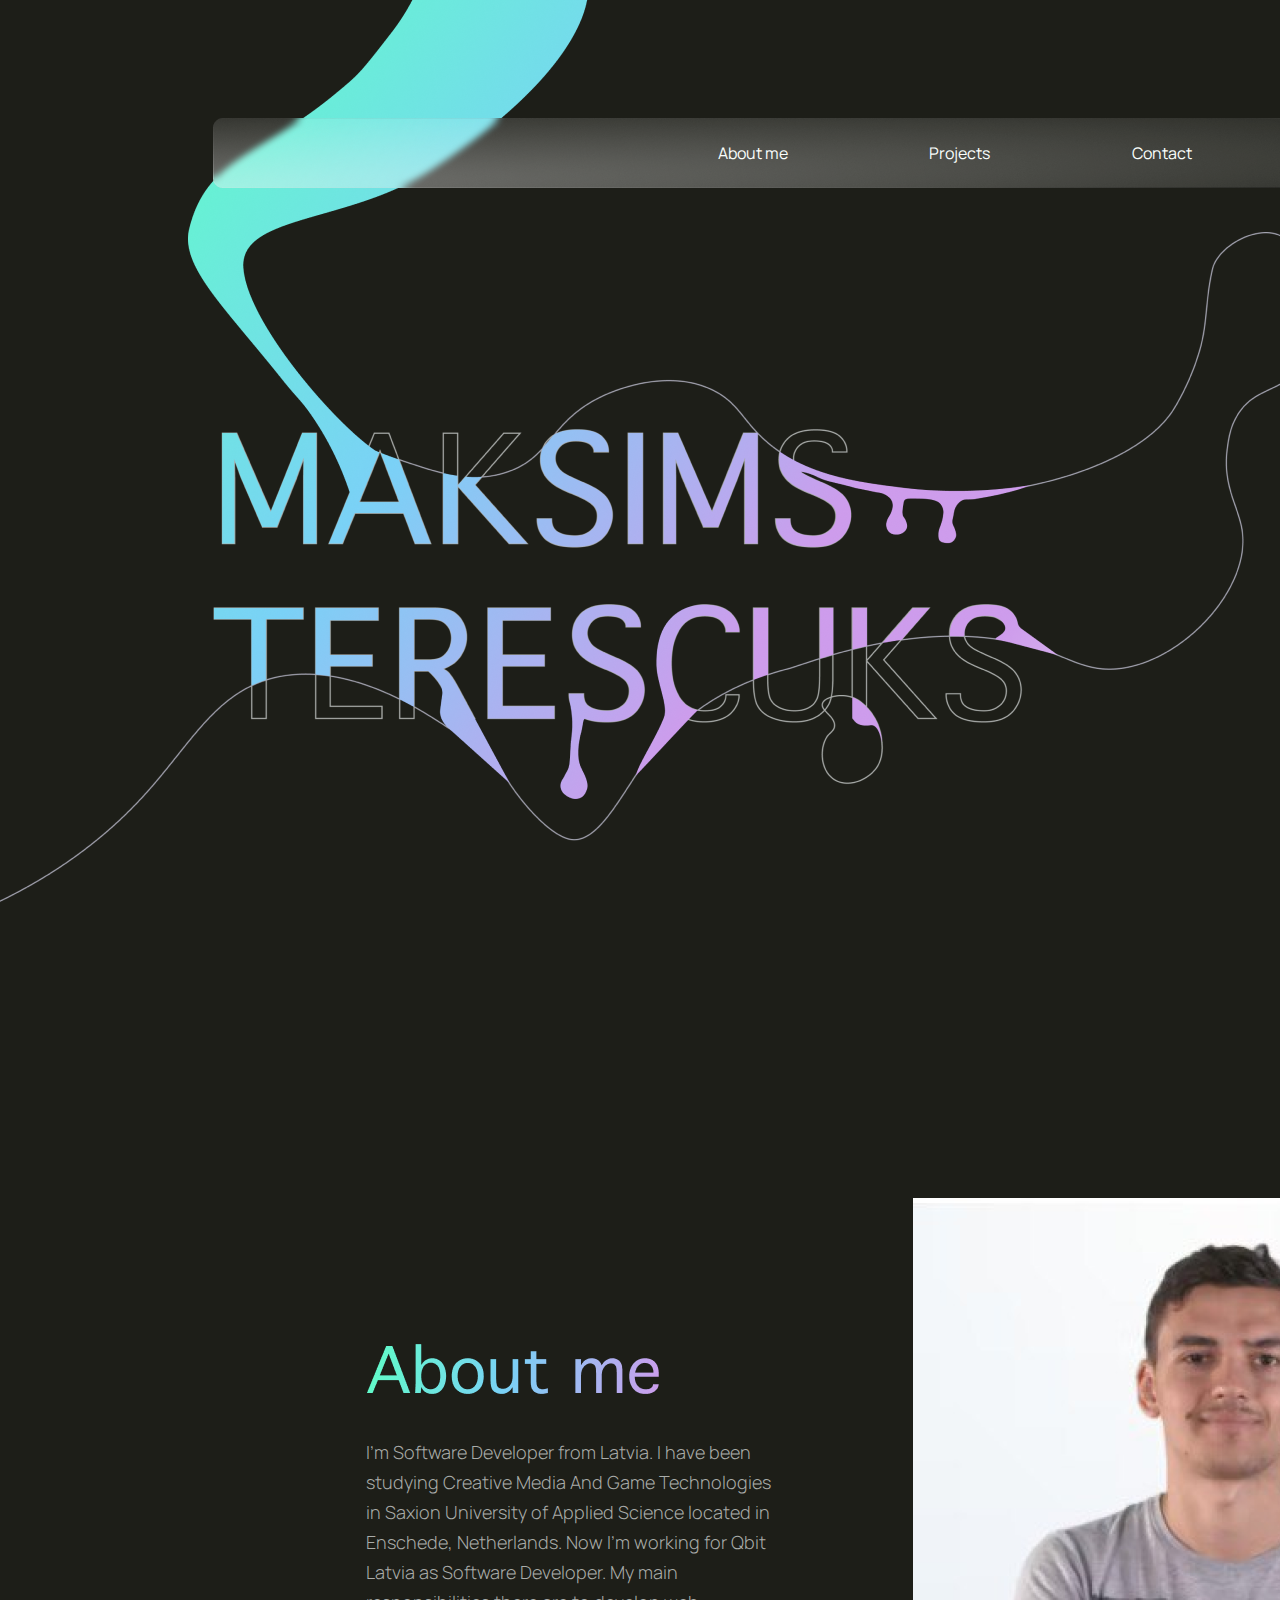
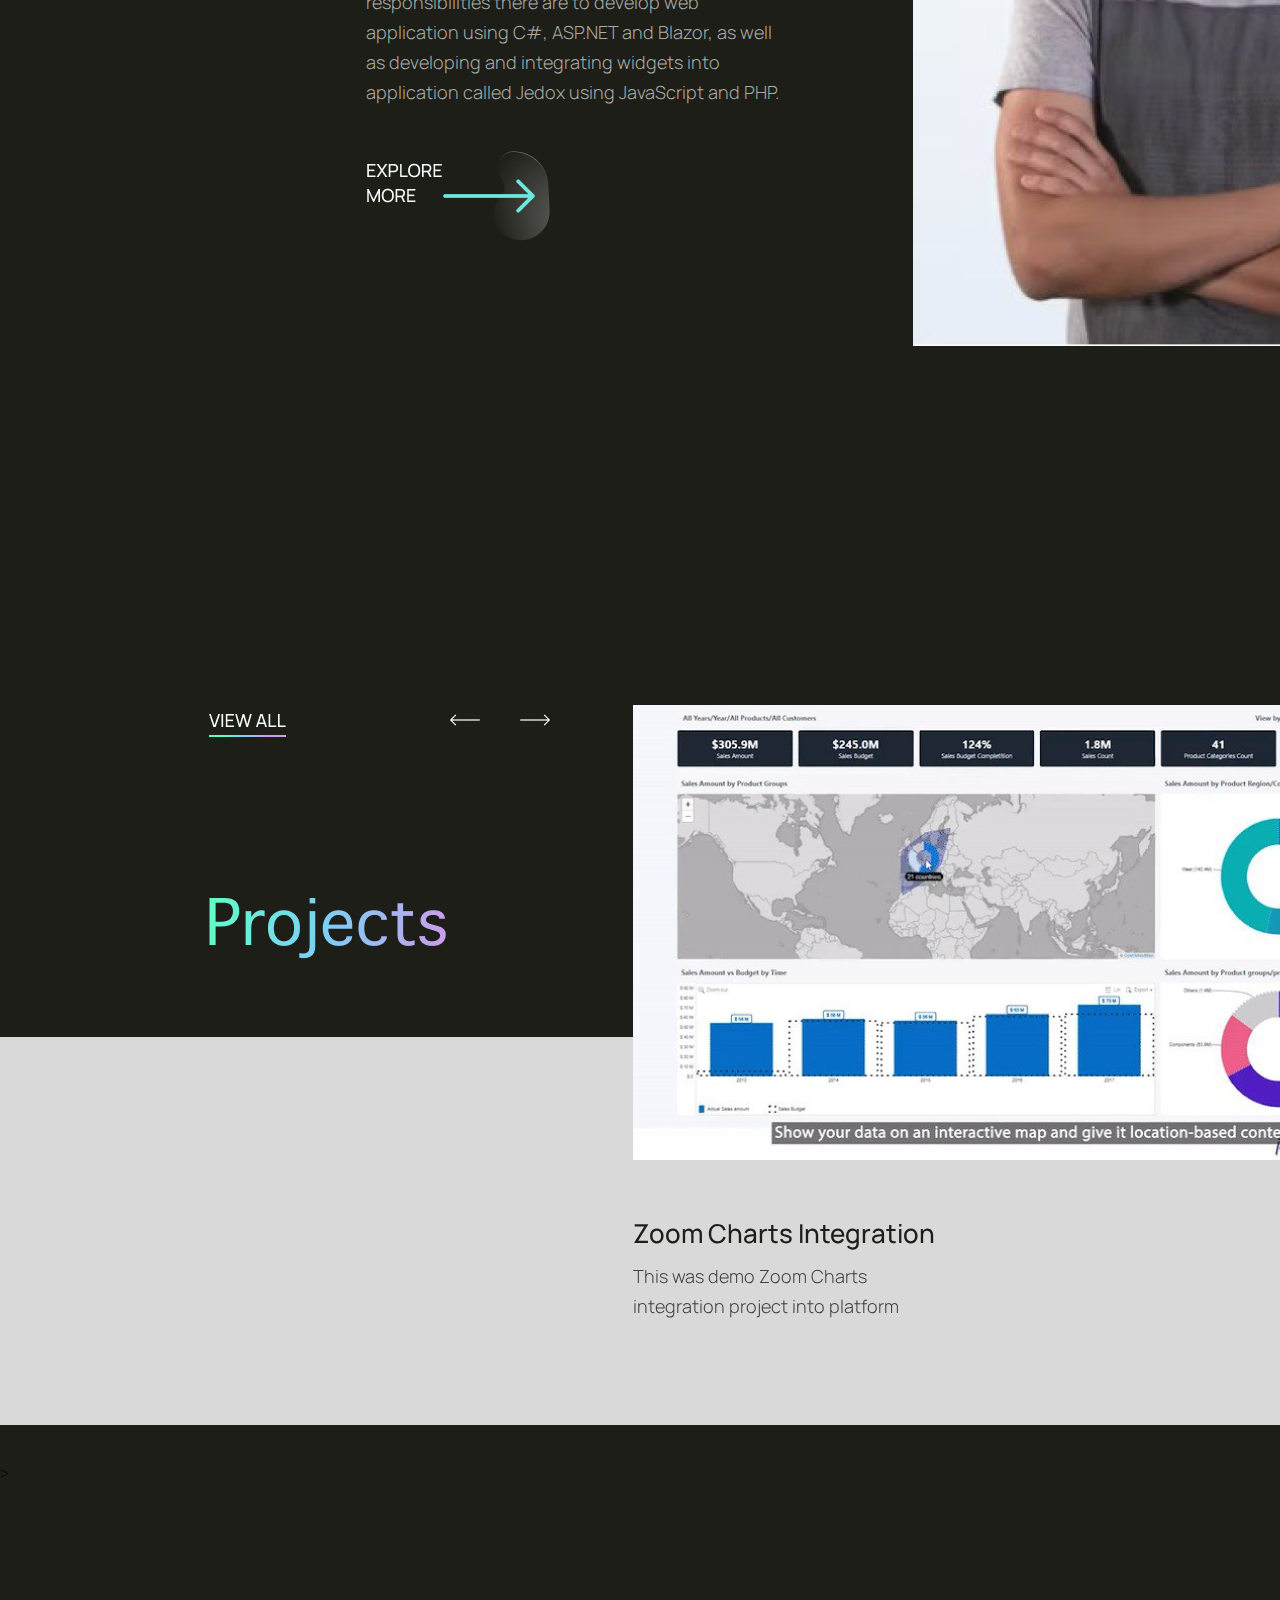
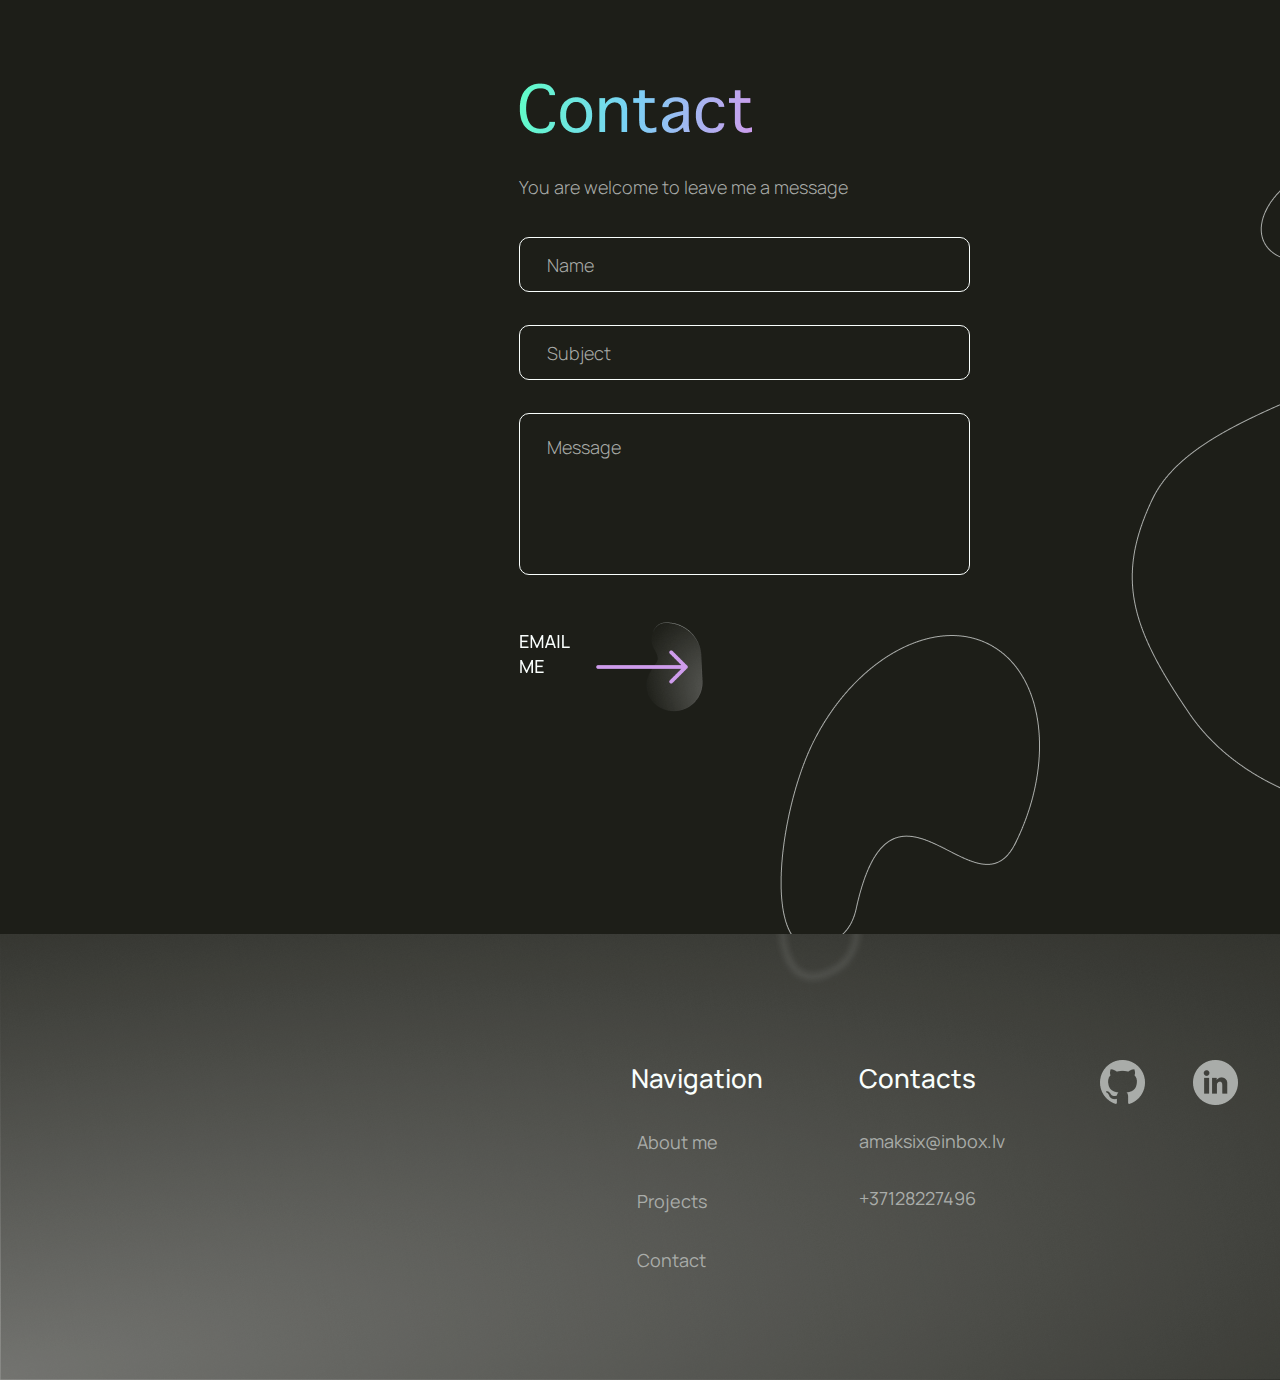
<file: index.html>
<!DOCTYPE html>
<html>
<link rel="stylesheet" href="owlcarousel/assets/owl.carousel.min.css">
<link rel="stylesheet" href="owlcarousel/assets/owl.theme.default.min.css">

<script src="owlcarousel/jquery.min.js"></script>
<script src="owlcarousel/owl.carousel.min.js"></script>
<script src="nav-events.js"></script>
<body class="body-class">
    <div class="content">      
    <div class="page-nav-bar">
        <div class="nav-buttons-grid">
            <div class="nav-buttons-left"><button class="nav-button" type="text" onclick="openAboutMe()"> About me </button></div>
            <div class="nav-buttons-center"> <button class="nav-button" type="text" onclick="openProjects()">Projects</button> </div>
            <div class="nav-buttons-right"> <button class="nav-button" type="text" onclick="contactMe()">Contact</button> </div>
        </div>         
    </div>
    <div class="about-text-div">
        <p class="about-text">
            Hi, I’m Maksims and I’m Software Developer from<br>
            Latvia. Currently I have several years of experience<br>
            in games and web applications development.<br>
         </p>
    </div>
    <div class="contact-me-button">
        <input type="image" src="images/Contact_Me_Button.png"  onclick="contactMe()" onMouseOver="this.src='images/Hover_Contact_Me_Button.png'" onMouseOut="this.src='images/Contact_Me_Button.png'" />
    </div>
    <div class="about-me-grid">
        <div class="about-me-left-container">
            <img src="images/About me.png">
            <div class="about-me-text-container">
                <p class="about-me-text">I’m Software Developer from Latvia. I have been studying Creative Media And Game Technologies in Saxion University of Applied Science located in Enschede,
                    Netherlands. Now I’m working for Qbit Latvia as Software Developer. My main responsibilities there are to develop web application using C#, ASP.NET and Blazor,
                    as well as developing and integrating widgets into application called Jedox using JavaScript and PHP.</p>
            </div>
            <input type="image" src="images/Explore_More_Button.png" onclick="openAboutMe()"  onMouseOver="this.src='images/Hover_Explore_More_Button.png'" onMouseOut="this.src='images/Explore_More_Button.png'"/>
        </div>
        <div class="about-me-right-container">
            <img src="images/Shared/ProfilePhoto.png">
        </div>
        
    </div>
    <div class="projects-grid">
        <div class="projects-grid-left-container">
            <div class="projects-buttons-grid">
                <input type="image" src="images/View_All.png" onclick="openProjects()" onMouseOver="this.src='images/Hover_View_All.png'" onMouseOut="this.src='images/View_All.png'" />
                <div class="projects-carousel-buttons-grid">
                    <input class="projects-carousel-left-button" type="image" src="images/Arrow left.png"  onMouseOver="this.src='images/Hover_Arrow_left.png'" onMouseOut="this.src='images/Arrow left.png'"/>
                    <input class="projects-carousel-right-button" type="image" src="images/Arrow right.png" onMouseOver="this.src='images/Hover_Arrow_right.png'" onMouseOut="this.src='images/Arrow right.png'"/>
                </div>
            </div>
            <div class="projects-title">
                <img  src="images/Projects.png">
            </div>      
        </div>
        <div class="projects-grid-right-container">
			<div class="owl-carousel">
			  <div class="owl-carousel-element"> <img src="images/Image_Carousel_ZoomCharts.png"> <p class="carousel-element-header">Zoom Charts Integration</p> <p class="carousel-element-text ">This was demo Zoom Charts integration project into platform called Jedox.</p></div>
			  <div class="owl-carousel-element"> <img src="images/Image_Carousel_Agression.png"> <p class="carousel-element-header">Aggression Training</p> <p class="carousel-element-text ">This was half year project for VR and Realitic Virtual humans.</p></div>
			  <div class="owl-carousel-element"> <img src="images/Image_Carousel_SonarSight.png"> <p class="carousel-element-header">Sonar Sight</p> <p class="carousel-element-text ">This is project we did for Oyfo museum in Hengelo.</p> </div>
			  <div class="owl-carousel-element"> <img src="images/Image_Carousel_SpaceWind.png">  <p class="carousel-element-header">Project Space Wind</p> <p class="carousel-element-text" >This was my first group project in Unity and first 3d project.</p></div>
			  <div class="owl-carousel-element"> <img src="images/Image_Carousel_RemoteAssist.png"> <p class="carousel-element-header">Project Remote Assist</p> <p class="carousel-element-text ">This was half year project in AR as my minor assignment.</p> </div>
			</div>
		</div>
    </div>
    <div class="contact-me-anchor" id="contact-me-anchor"></div>>
    <div class="contact-grid" id="contactMe">
        <div>
            <img src="images/Contact.png">
        </div>
        <div>
            <p class="contact-me-text">You are welcome to leave me a message</p>
        </div>
        <div>
            <input id="Email Name" class="name-input" type="text" placeholder="Name"/>
        </div>
        <div>
            <input id="Email Subject" class="e-mail-input" type="text" placeholder="Subject"/>
        </div>
        <div>
            <textarea id="Email Message" class="message-input" type="text" placeholder="Message"></textarea>
        </div>
        <div>
            <input type="image" src="images/Email_Me.png" onclick="sendEmail()"  onMouseOver="this.src='images/Hover_Email_Me.png'" onMouseOut="this.src='images/Email_Me.png'"/>
        </div>
    </div>
    <div class="footer">
        <div class="footer-grid">
            <div class="footer-grid-left-container">
                <p class="footer-header">Navigation</p>
                <button class="button-footer-text" type="text" onclick="openAboutMe()">About me</button>
                <button class="button-footer-text" type="text" onclick="openProjects()">Projects</button>
                <button class="button-footer-text" type="text"  onclick="contactMe()">Contact</button>
            </div>
            <div>
                <p class="footer-header">Contacts</p>
                <p class="footer-text">amaksix@inbox.lv</p>
                <p class="footer-text">+37128227496</p>
            </div>
            <div class="footer-grid-right-container">
                <input type="image" src="images/GitHub_Button.png"  onMouseOver="this.src='images/Hover_GitHub_Button.png'" onMouseOut="this.src='images/GitHub_Button.png'"  />
                <input type="image" src="images/LinkedIn_Button.png" onclick="openLinkedIn()" onMouseOver="this.src='images/Hover_LinkedIn_Button.png'" onMouseOut="this.src='images/LinkedIn_Button.png'"  />
            </div>
    </div>
</div>
</div>
</body>
<link rel="preconnect" href="https://fonts.googleapis.com">
<link rel="preconnect" href="https://fonts.gstatic.com" crossorigin>
<link href="https://fonts.googleapis.com/css2?family=Manrope:wght@300;400;500&display=swap" rel="stylesheet">

<link rel='stylesheet' type='text/css' href='css/index.css'>
<link rel='stylesheet' type='text/css' href='css/footer.css'>
<link rel='stylesheet' type='text/css' href='css/top-nav-bar.css'>
<style>
    .footer{
        background-image: url(images/Footer.png);
        background-repeat: no-repeat;   
        margin-top: 217px;    
    }
</style>
<script>
    var owl = null;
$(document).ready(function(){
  owl = $(".owl-carousel").owlCarousel({
    loop:true,
    autoWidth:true,
    margin:111,
    
  });
});
$('.projects-carousel-right-button').click(function() {
    owl.trigger('next.owl.carousel');
})
$('.projects-carousel-left-button').click(function() {
    owl.trigger('prev.owl.carousel');
})

</script>
</html>
</file>
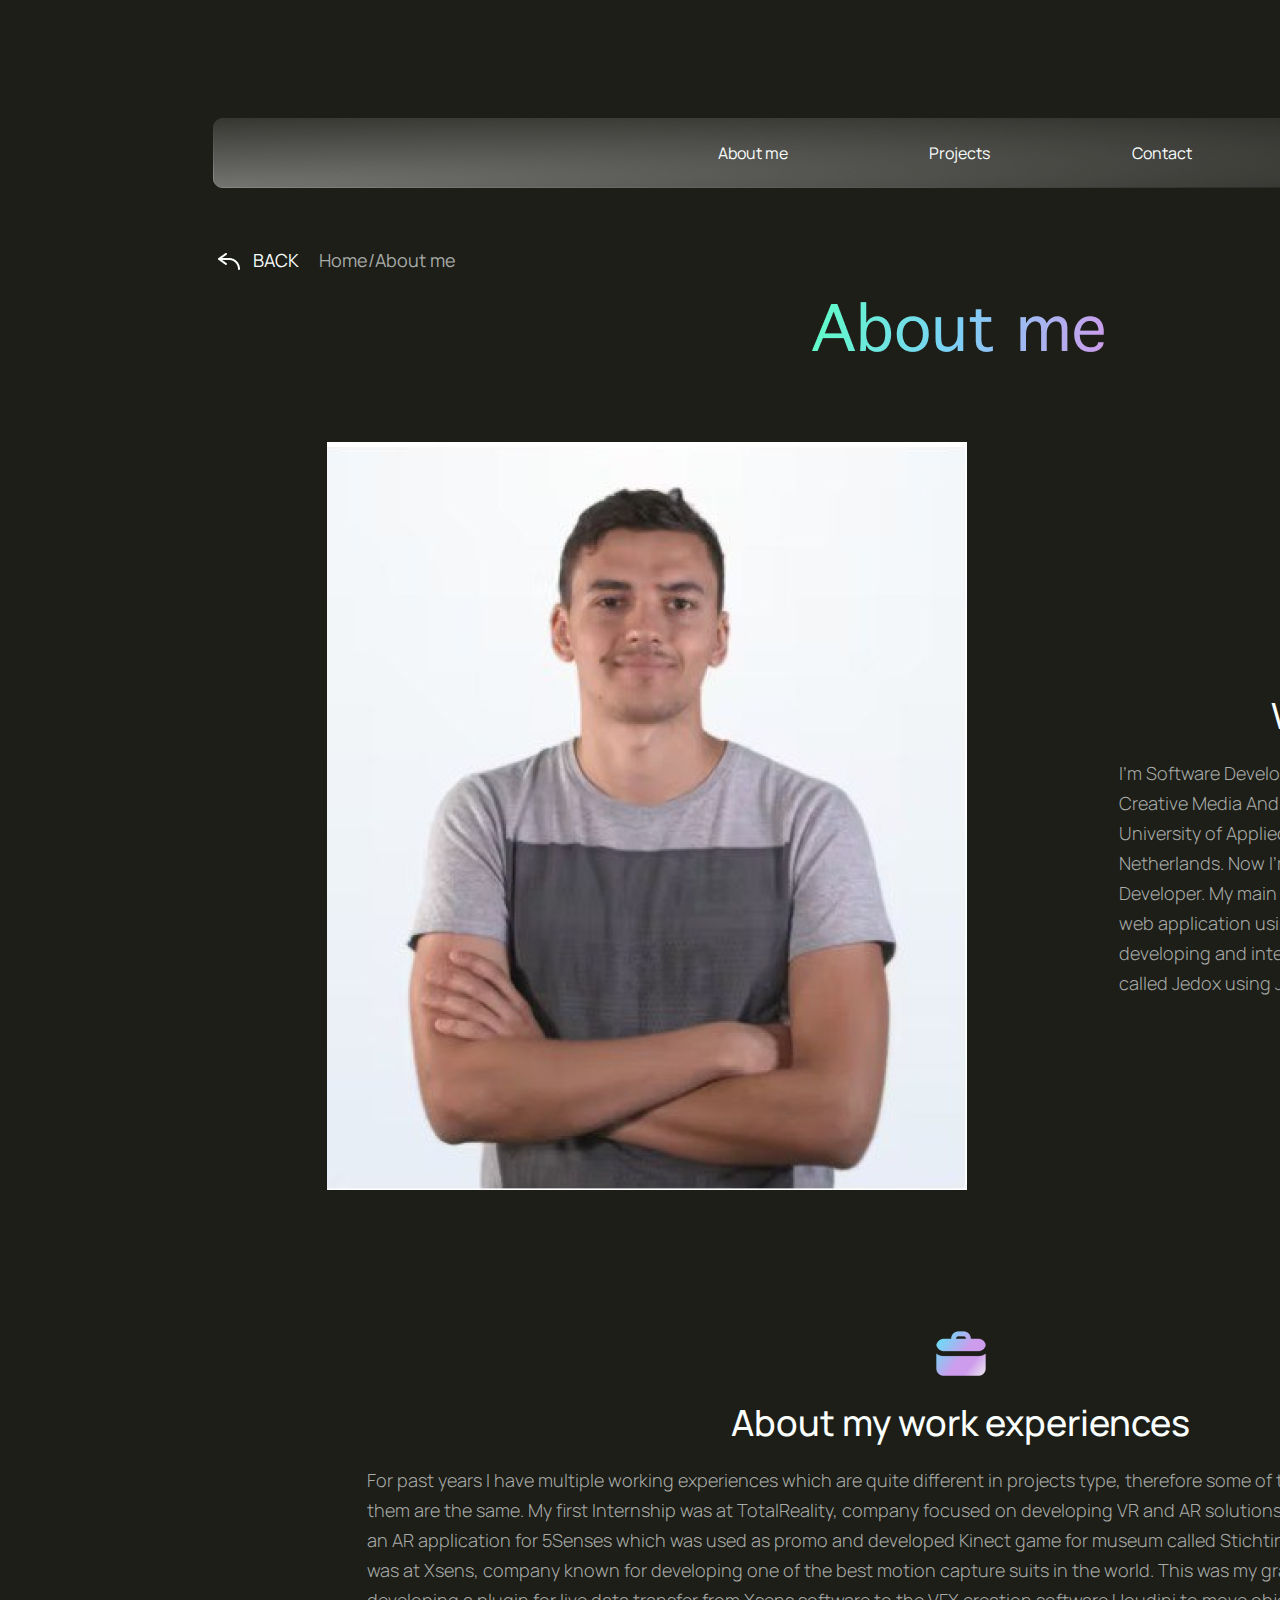
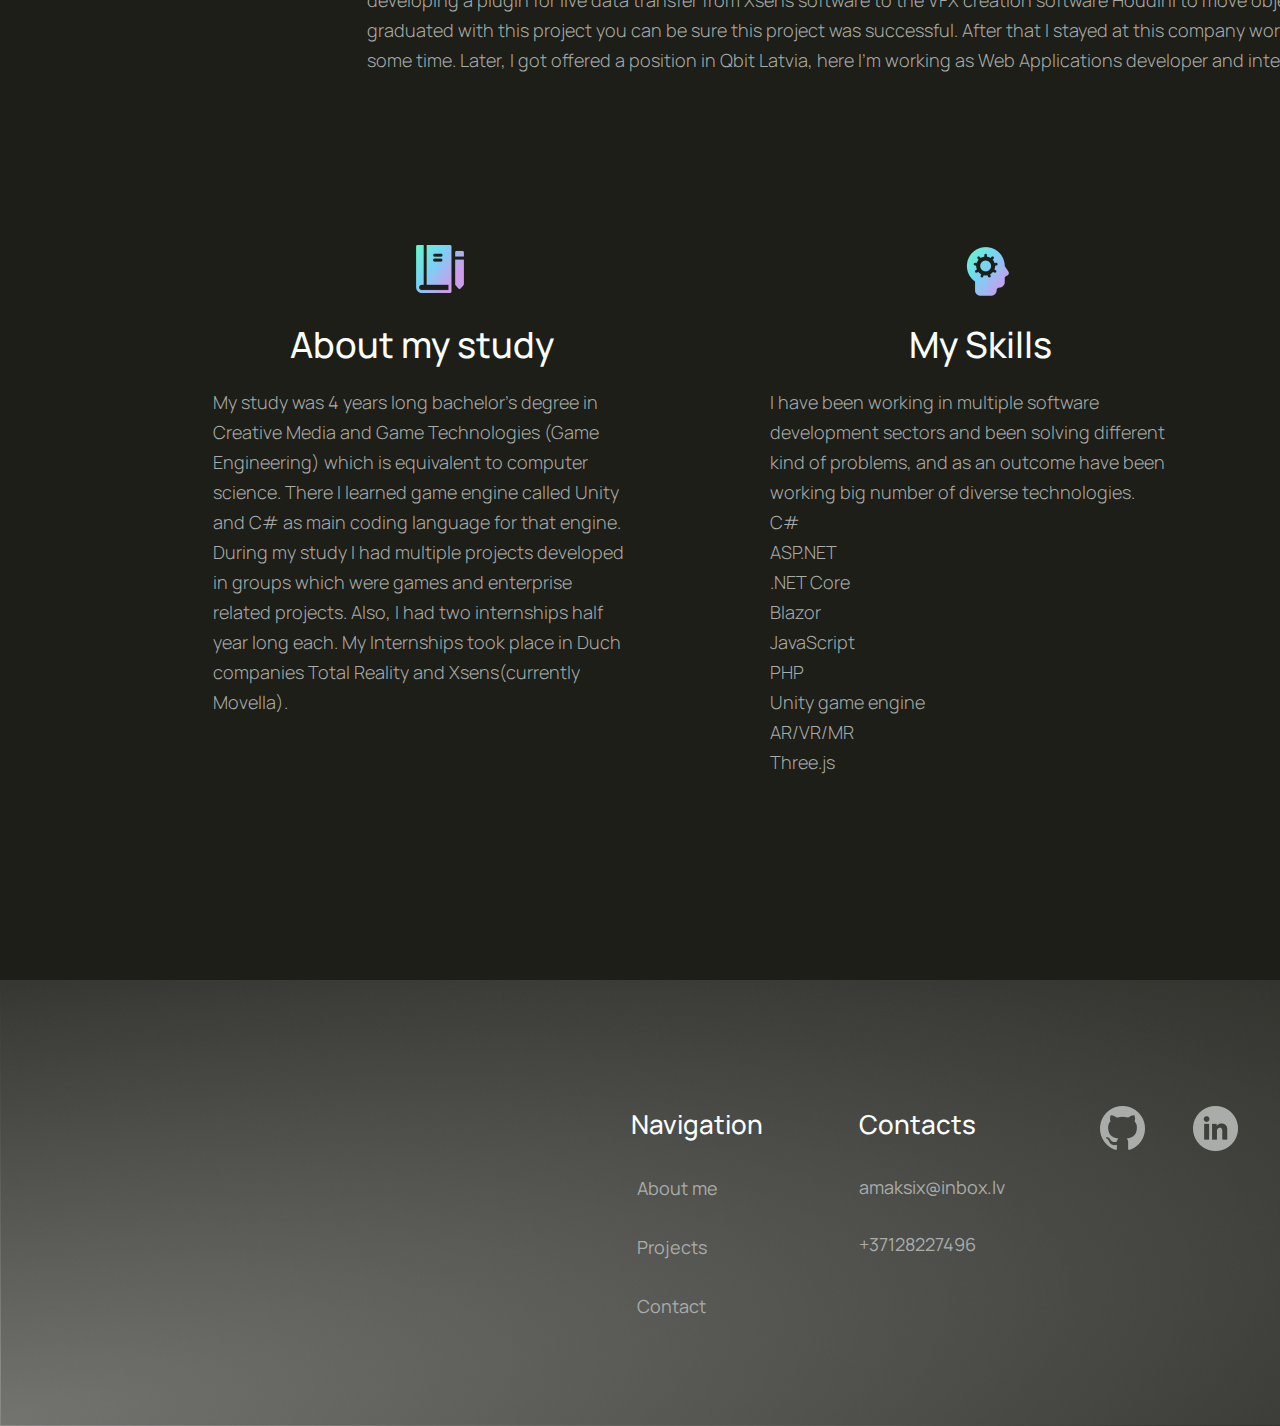
<file: about-me.html>
<!DOCTYPE html>
<html>
  <script src="nav-events.js"></script>
    <body class="body-class">
      <div class="content">  
        <div class="page-nav-bar">
            <div class="nav-buttons-grid">
                <div class="nav-buttons-left"><button class="nav-button" type="text" onclick=""> About me </button></div>
                <div class="nav-buttons-center"> <button class="nav-button" type="text" onclick="openProjects()">Projects</button> </div>
                <div class="nav-buttons-right"> <button class="nav-button" type="text" onclick="contactMe()">Contact</button> </div>
            </div>         
        </div>
        <div class="back-home-grid">
            <div class="back-home-button">
              <input type="image" src="images/Shared/Back_Home_Button.png" onclick="backHome()" onMouseOver="this.src='images/Shared/Hover_Back_Home_Button.png'" onMouseOut="this.src='images/Shared/Back_Home_Button.png'"  />
            </div>
            <div class="back-text">BACK</div>
            <div class="directory">Home/About me</div>
        </div>
        <div class="page-header">
          <img src="images/About me.png">
        </div>
        <div class="who-am-i-grid">
          <div class="who-am-i-left-container">
            <img src="images/Shared/ProfilePhoto.png">
          </div>
          <div class="who-am-i-right-container">
            <img class="who-am-i-icon" src="images/About_me/Who_Am_I_Icon.png">
            <p class="who-am-i-header">Who am I?</p>
            <div class="who-am-i-text-container">
              <p class="who-am-i-text">I’m Software Developer from Latvia. I have been studying Creative Media And Game Technologies in Saxion University of Applied Science located in Enschede, Netherlands. 
                Now I’m working for Qbit Latvia as Software Developer. My main responsibilities there are to develop web application using C#, 
                ASP.NET and Blazor, as well as developing and integrating widgets into application called Jedox using JavaScript and PHP.</p>
            </div>
           
          </div>
        </div>
        <div class="about-my-experience-grid">
          <img class="about-my-experience-icon" src="images/About_me/About_My_Experience.png">
          <p class="about-my-experience-header">About my work experiences</p>
          <div class="about-my-experience-text-container">
          <p class="about-my-experience-text">
            For past years I have multiple working experiences which are quite different in projects type, therefore some of the core technologies used for them are the same.
             My first Internship was at TotalReality, company focused on developing VR and AR solutions.
              There I was working developing an AR application for 5Senses which was used as promo and developed Kinect game for museum called StichtingGelderman.
              Second Internship was at Xsens, company known for developing one of the best motion capture suits in the world.
               This was my graduation Internship, and I was developing a plugin for live data transfer from Xsens software to the VFX creation software Houdini to move objects live inside it. 
              Because I graduated with this project you can be sure this project was successful. After that I stayed at this company working as Productions Engineer for some time. 
            Later, I got offered a position in Qbit Latvia, here I’m working as Web Applications developer and integrating widgets into Jedox.
          </p>
          </div>
        </div> 
        <div class="bottom-grid">
            <div class="about-my-study-grid">
              <img class="about-my-study-icon" src="images/About_me/About_My_Study_Icon.png">
              <p class="about-my-study-header">About my study</p>
              <div class="about-my-study-text-container">
                <p class="about-my-study-text">
                  My study was 4 years long bachelor’s degree in Creative Media and Game Technologies (Game Engineering) which is equivalent to computer science. 
                  There I learned game engine called Unity and C# as main coding language for that engine. 
                  During my study I had multiple projects developed in groups which were games and enterprise related projects.
                   Also, I had two internships half year long each. My Internships took place in Duch companies Total Reality and Xsens(currently Movella).
                </p>
              </div>
            </div>
            <div class="my-skills-grid">
              <img class="my-skills-icon" src="images/About_me/My_Skills_Icon.png">
              <p class="my-skills-header">My Skills</p>
              <div class="my-skills-text-container">
                <p class="my-skills-text">
                  I have been working in multiple software development sectors and been solving different kind of problems, and as an outcome have been working big number of diverse technologies.
                  <br> C# 
                  <br> ASP.NET
                  <br> .NET Core
                  <br> Blazor
                  <br> JavaScript
                  <br> PHP
                  <br> Unity game engine
                  <br>AR/VR/MR
                  <br> Three.js
                </p>
              </div>
            </div>
            <div class="languages-grid">
              <img class="languages-icon" src="images/About_me/Languages_Icon.png">
              <p class="languages-header">Languages</p>
              <div class="languages-text-container">
                <p class="languages-text">
                  I know three languages:
                  <br>  Russian is my main Language
                  <br>  English – very good
                  <br> Latvian – good
                </p>
              </div>
            </div>
        </div>
        <div class="footer">
          <div class="footer-grid">
              <div class="footer-grid-left-container">
                  <p class="footer-header">Navigation</p>
                  <button class="button-footer-text" type="text">About me</button>
                  <button class="button-footer-text" type="text" onclick="openProjects()">Projects</button>
                  <button class="button-footer-text" type="text"  onclick="contactMe()">Contact</button>
              </div>
              <div>
                  <p class="footer-header">Contacts</p>
                  <p class="footer-text">amaksix@inbox.lv</p>
                  <p class="footer-text">+37128227496</p>
              </div>
              <div class="footer-grid-right-container">
                  <input type="image" src="images/GitHub_Button.png"  onMouseOver="this.src='images/Hover_GitHub_Button.png'" onMouseOut="this.src='images/GitHub_Button.png'"  />
                  <input type="image" src="images/LinkedIn_Button.png" onclick="openLinkedIn()" onMouseOver="this.src='images/Hover_LinkedIn_Button.png'" onMouseOut="this.src='images/LinkedIn_Button.png'"  />
              </div>
            </div>
      </div>
    </body>
    <link rel='stylesheet' type='text/css' href='css/top-nav-bar.css'>
    <link rel='stylesheet' type='text/css' href='css/footer.css'>
    <link rel='stylesheet' type='text/css' href='css/about-me.css'>
    <link rel="preconnect" href="https://fonts.googleapis.com">
    <link rel="preconnect" href="https://fonts.gstatic.com" crossorigin>
    <link href="https://fonts.googleapis.com/css2?family=Manrope:wght@300;400;500&display=swap" rel="stylesheet">
    <style>
      .footer{
          margin-top: 217px;    
      }
  </style>
</html>
</file>
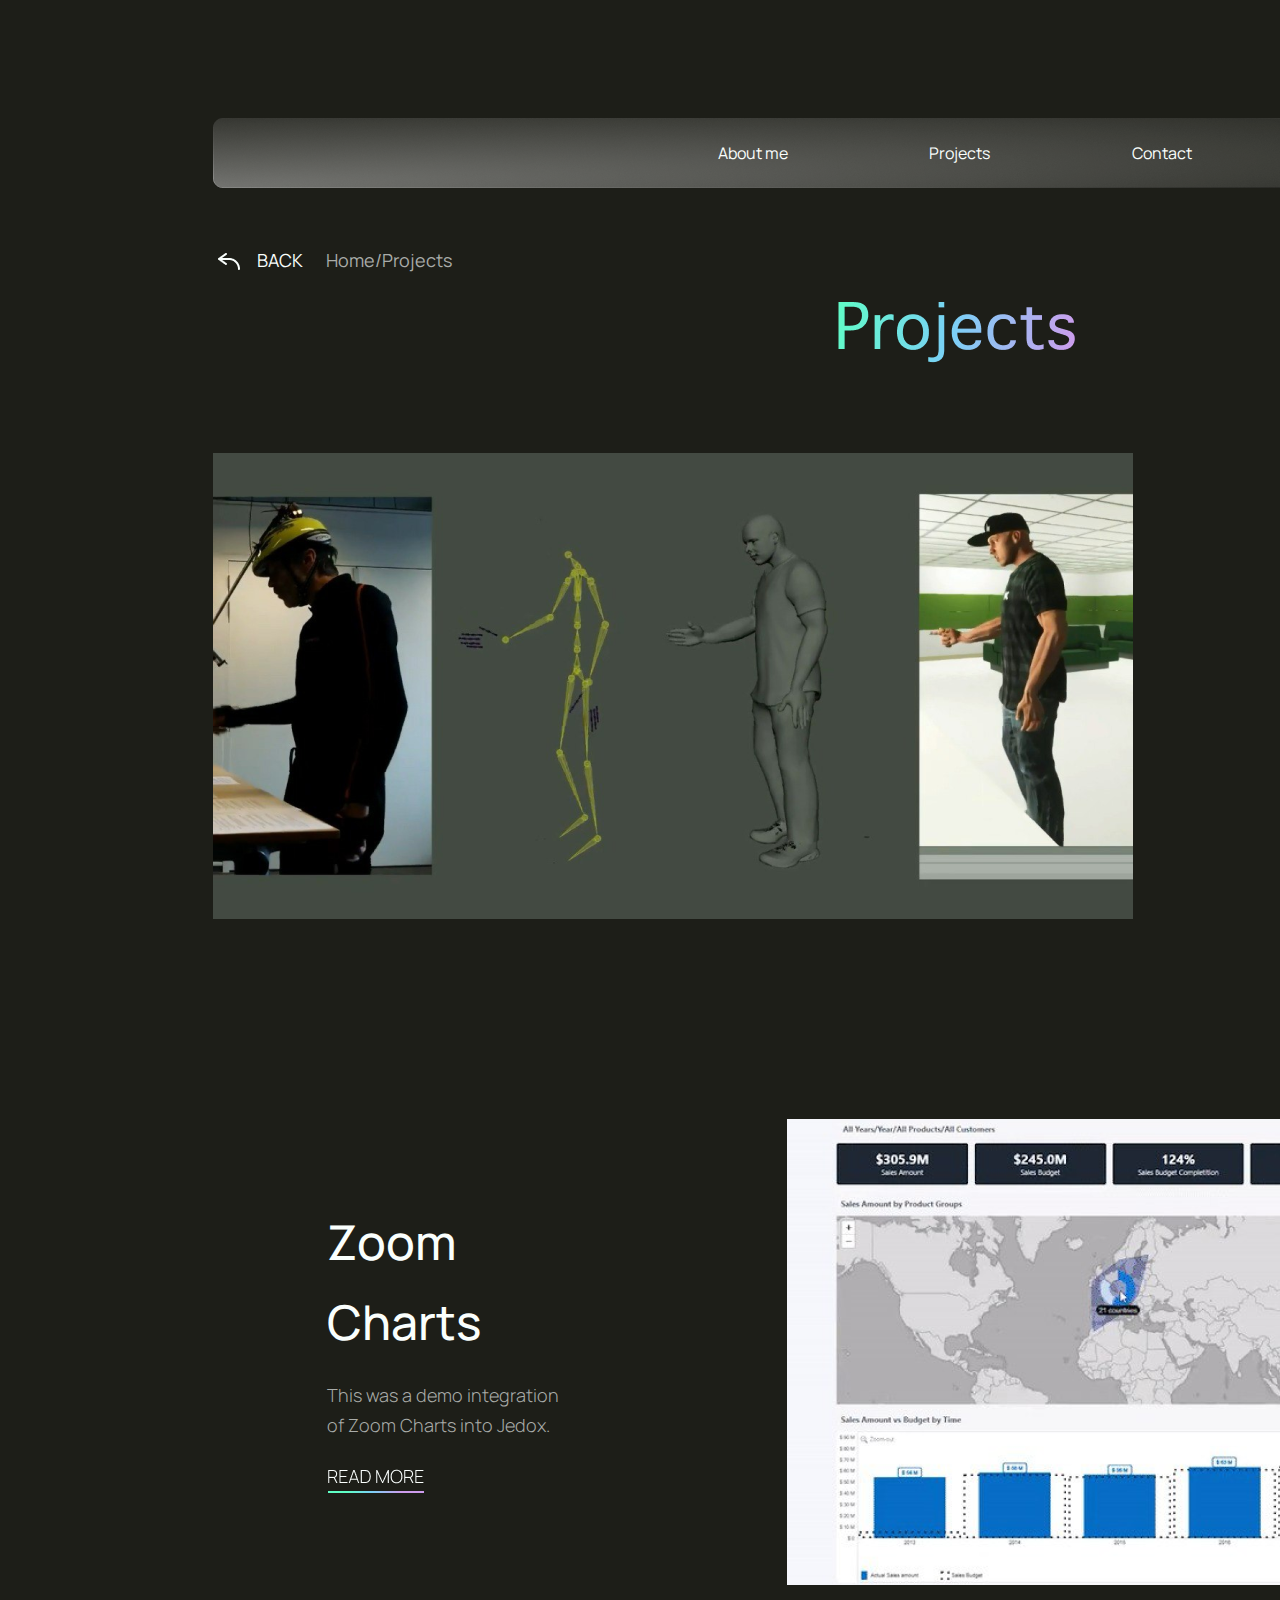
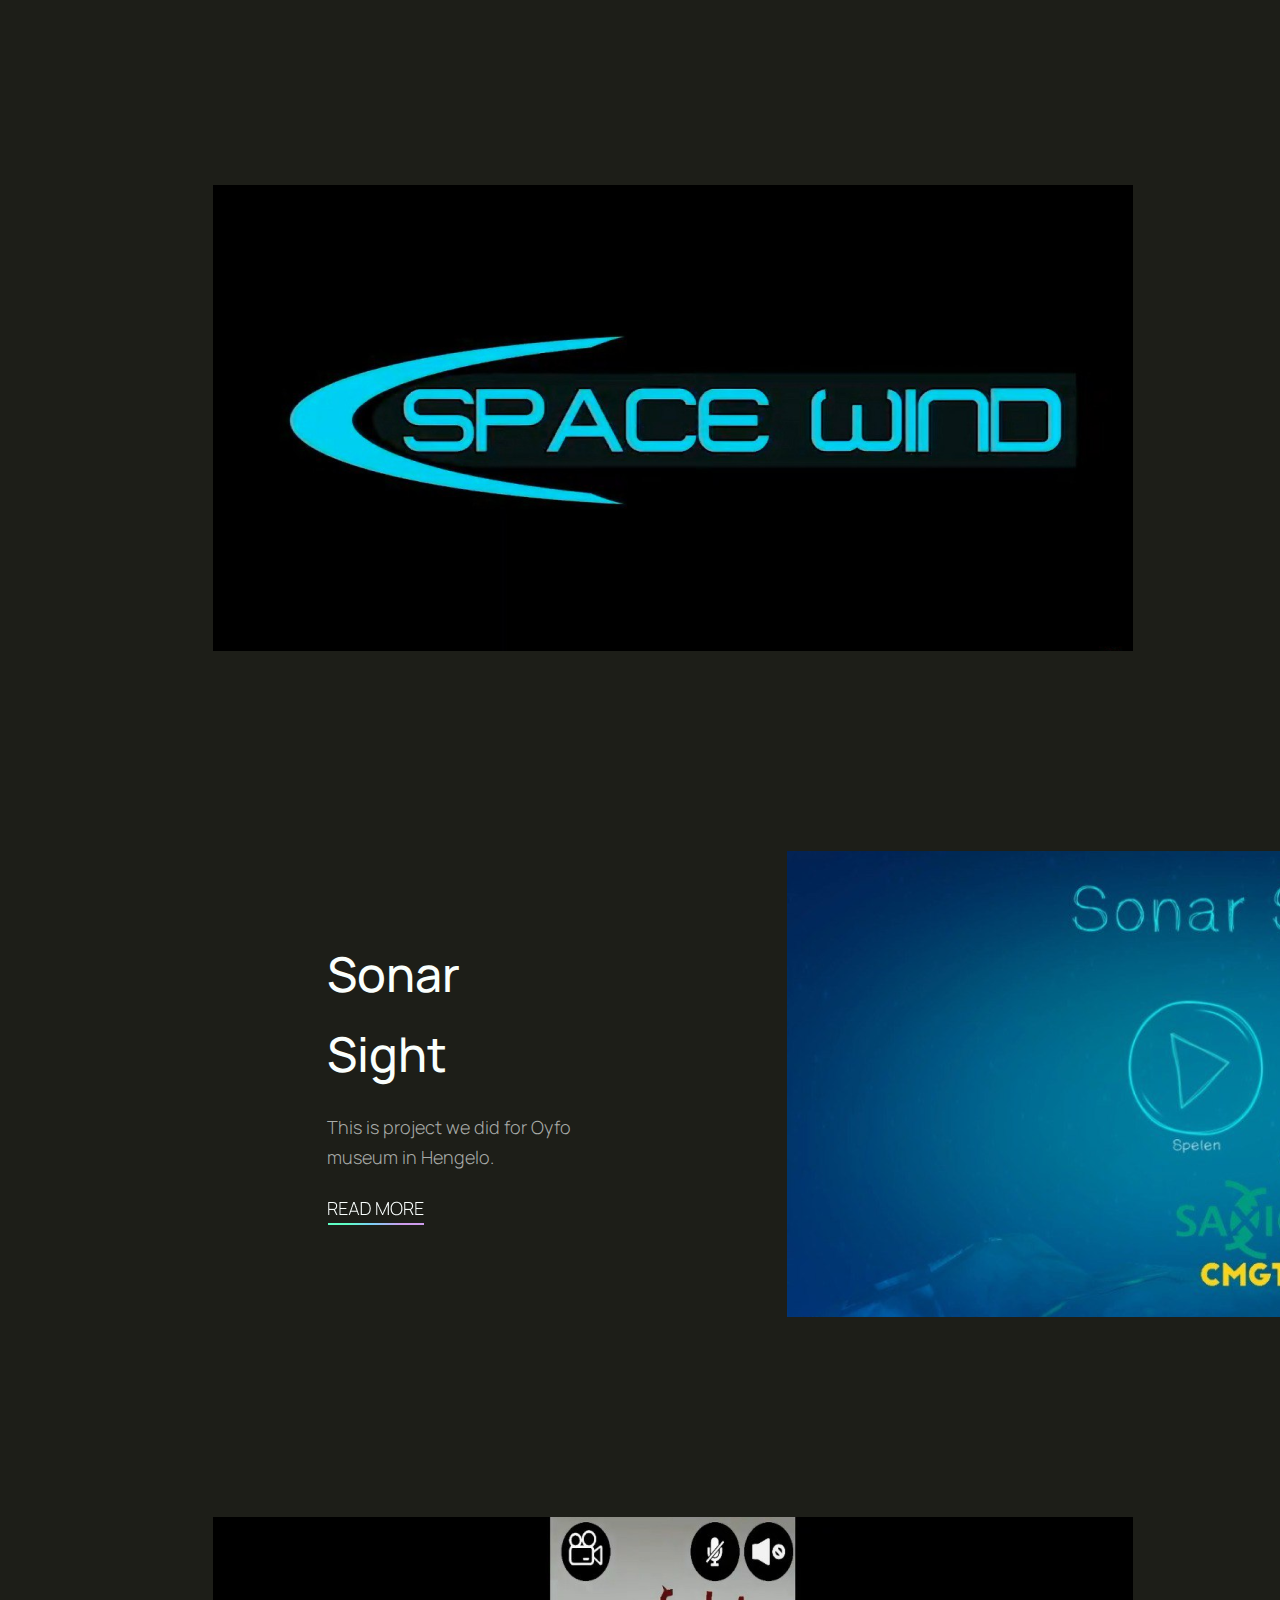
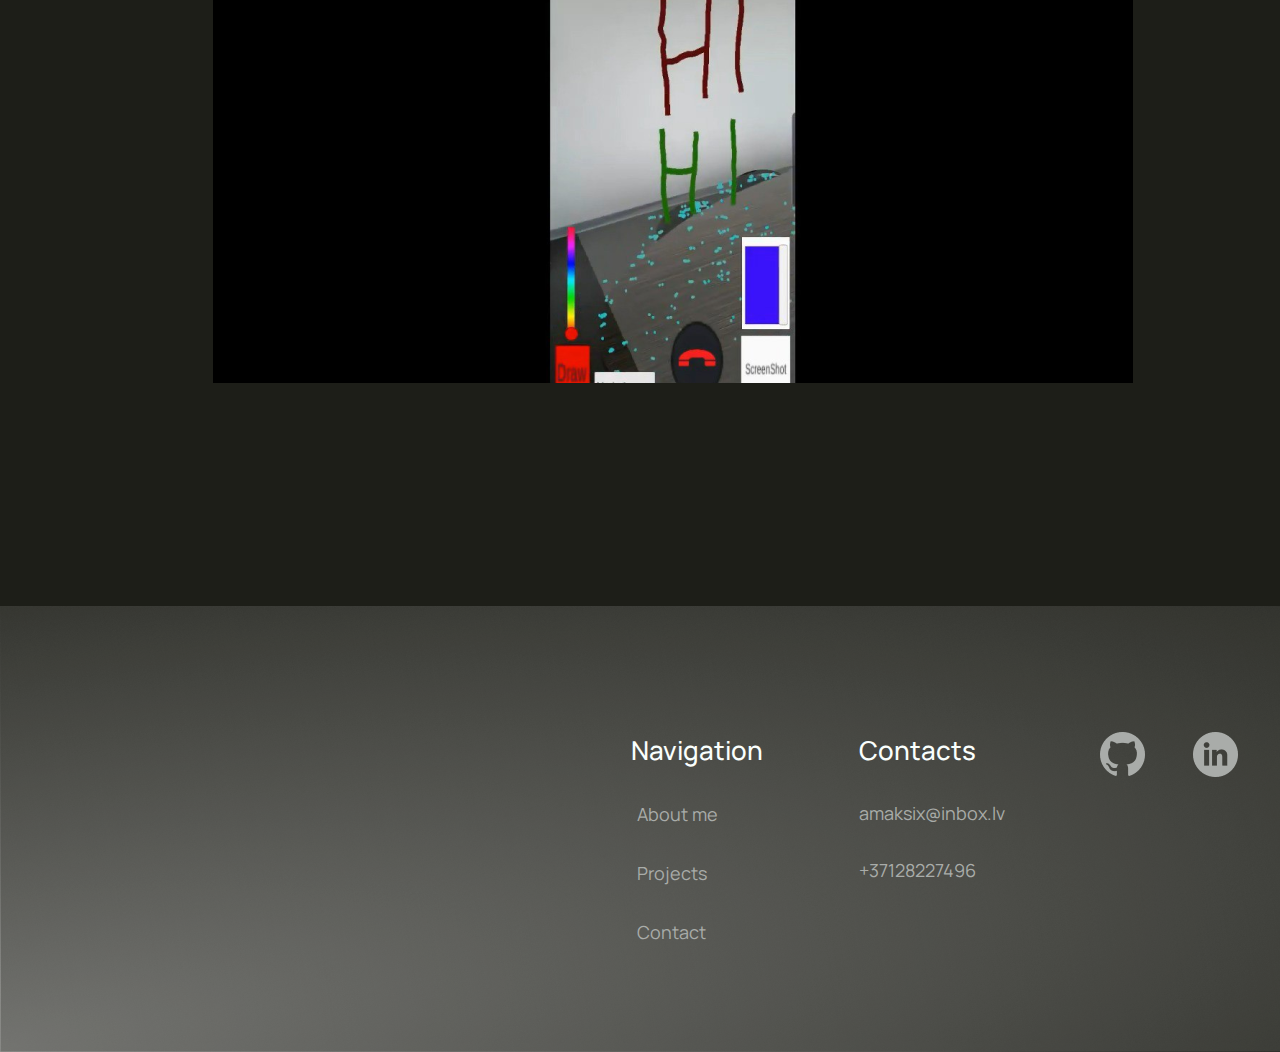
<file: projects.html>
<!DOCTYPE html>
<html>
  <script src="nav-events.js"></script>
    <body class="body-class">
      <div class="content">  
        <div class="page-nav-bar">
            <div class="nav-buttons-grid">
                <div class="nav-buttons-left"><button class="nav-button" type="text" onclick="openAboutMe()"> About me </button></div>
                <div class="nav-buttons-center"> <button class="nav-button" type="text">Projects</button> </div>
                <div class="nav-buttons-right"> <button class="nav-button" type="text"  onclick="contactMe()">Contact</button> </div>
            </div>         
        </div>
        <div class="back-home-grid">
            <div class="back-home-button">
              <input type="image" src="images/Shared/Back_Home_Button.png" onclick="backHome()" onMouseOver="this.src='images/Shared/Hover_Back_Home_Button.png'" onMouseOut="this.src='images/Shared/Back_Home_Button.png'"  />
            </div>
            <div class="back-text">BACK</div>
            <div class="directory">Home/Projects</div>
        </div>
        <div class="page-header">
          <img src="images/Projects/Projects_Header.png">
        </div>

        <div class="image-left-orientated">
          <div class="image-left-orientated-image">
              <img src="images/Projects/Aggression_Training.png">
          </div>
          <div class = "image-left-orientated-text-container">
              <p class ="image-left-orientated-header">
                Aggression<br>
                Training<br>
              </p>
              <p class = "image-left-orientated-text">
                This was half year project for VR and <br>
                Realitic Virtual humans.<br>
              </p>
              <input class="image-left-orientated-button" type="image" src="images/Projects/Read_More_Button.png" onClick="openAggressionTraining()"  onMouseOver="this.src='images/Projects/Read_More_Button_Hover.png'" onMouseOut="this.src='images/Projects/Read_More_Button.png'" >
          </div>
        </div>
        <div class="image-right-orientated">
          <div class="image-right-orientated-text-container">
            <p class ="image-right-orientated-header">
              Zoom<br>
              Charts<br>
            </p>
            <p class = "image-right-orientated-text">
              This was a demo integration <br>
              of Zoom Charts into Jedox.<br>
            </p>
            <input class="image-right-orientated-button" type="image" src="images/Projects/Read_More_Button.png" onclick="openZoomCharts()"  onMouseOver="this.src='images/Projects/Read_More_Button_Hover.png'" onMouseOut="this.src='images/Projects/Read_More_Button.png'" >
          </div>       
          <div class="image-right-orientated-image">
            <img src="images/Projects/ZoomCharts.png">
          </div>
          
        </div>
        <div class="image-left-orientated">
          <div class="image-left-orientated-image">
              <img src="images/Projects/SpaceWind.png">
          </div>
          <div class = "image-left-orientated-text-container">
              <p class ="image-left-orientated-header">
                Space<br>
                Wind<br>
              </p>
              <p class = "image-left-orientated-text">
                This was my first group project in<br>
                Unity and first 3d project.<br>
              </p>
              <input class="image-left-orientated-button" type="image" src="images/Projects/Read_More_Button.png" onclick="openSpaceWind()" onMouseOver="this.src='images/Projects/Read_More_Button_Hover.png'" onMouseOut="this.src='images/Projects/Read_More_Button.png'" >
          </div>
        </div>
        <div class="image-right-orientated">
          <div class="image-right-orientated-text-container">
            <p class ="image-right-orientated-header">
              Sonar<br>
              Sight<br>
            </p>
            <p class = "image-right-orientated-text">
              This is project we did for Oyfo <br>
              museum in Hengelo.<br>
            </p>
            <input class="image-right-orientated-button" type="image" src="images/Projects/Read_More_Button.png" onclick="openSonarSight()" onMouseOver="this.src='images/Projects/Read_More_Button_Hover.png'" onMouseOut="this.src='images/Projects/Read_More_Button.png'" >
          </div>       
          <div class="image-right-orientated-image">
            <img src="images/Projects/SonarSight.png">
          </div>
          
        </div>
        <div class="image-left-orientated-2">
          <div class="image-left-orientated-image">
              <img src="images/Projects/RemoteAssist.png">
          </div>
          <div class = "image-left-orientated-text-container-2">
              <p class ="image-left-orientated-header">
                Remote<br>
                Assist<br>
              </p>
              <p class = "image-left-orientated-text">
                This was half year project in AR as my<br>
                minor assignment.<br>
              </p>
              <input class="image-left-orientated-button" type="image" src="images/Projects/Read_More_Button.png"  onMouseOver="this.src='images/Projects/Read_More_Button_Hover.png'" onMouseOut="this.src='images/Projects/Read_More_Button.png'" >
          </div>
        </div>
        <div class="footer">
          <div class="footer-grid">
              <div class="footer-grid-left-container">
                  <p class="footer-header">Navigation</p>
                  <button class="button-footer-text" type="text" onclick="openAboutMe()">About me</button>
                  <button class="button-footer-text" type="text">Projects</button>
                  <button class="button-footer-text" type="text"  onclick="contactMe()">Contact</button>
              </div>
              <div>
                  <p class="footer-header">Contacts</p>
                  <p class="footer-text">amaksix@inbox.lv</p>
                  <p class="footer-text">+37128227496</p>
              </div>
              <div class="footer-grid-right-container">
                  <input type="image" src="images/GitHub_Button.png"  onMouseOver="this.src='images/Hover_GitHub_Button.png'" onMouseOut="this.src='images/GitHub_Button.png'"  />
                  <input type="image" src="images/LinkedIn_Button.png" onclick="openLinkedIn()" onMouseOver="this.src='images/Hover_LinkedIn_Button.png'" onMouseOut="this.src='images/LinkedIn_Button.png'"  />
              </div>
            </div>
      </div>
    </body>
    <link rel='stylesheet' type='text/css' href='css/top-nav-bar.css'>
    <link rel='stylesheet' type='text/css' href='css/footer.css'>
    <link rel='stylesheet' type='text/css' href='css/projects.css'>
    <link rel="preconnect" href="https://fonts.googleapis.com">
    <link rel="preconnect" href="https://fonts.gstatic.com" crossorigin>
    <link href="https://fonts.googleapis.com/css2?family=Manrope:wght@300;400;500&display=swap" rel="stylesheet">
</html>
</file>
<file: css/index.css>
body {
    margin: 0;
    }
   
      .message-input{
        margin-top:33px;
        width:420px;
        height:140px;
        background: transparent;
        border-radius: 10px;
        border:solid;
        border-color: #FAFFFD;
        border-width: 1px;
        padding-left: 27px;
        padding-top: 18px;
        outline: none;
        color: #A9ACA9;
        font-family: 'Manrope', sans-serif;
        font-weight: 300;
        font-size: 18px;
        line-height:30px;
        margin-bottom: 42px;
        resize: none;
    }
    .message-input:focus {
        border:solid;
        border-color: #A9ACA9;
        border-width: 1px;   
      
    }
    .message-input::placeholder{
        color: #A9ACA9;
        font-family: 'Manrope', sans-serif;
        font-weight: 300;
        font-size: 18px;
        line-height:30px;
    }
    .e-mail-input{
        margin-top:33px;
        width:420px;
        height:51px;
        background: transparent;
        border-radius: 10px;
        border:solid;
        border-color: #FAFFFD;
        border-width: 1px;
        padding-left: 27px;
        outline: none;
        color: #A9ACA9;
        font-family: 'Manrope', sans-serif;
        font-weight: 300;
        font-size: 18px;
        line-height:30px;
    }
    .e-mail-input:focus {
        border:solid;
        border-color: #A9ACA9;
        border-width: 1px;   
      
    }
    .e-mail-input::placeholder{
        color: #A9ACA9;
        font-family: 'Manrope', sans-serif;
        font-weight: 300;
        font-size: 18px;
        line-height:30px;
    }
    .name-input{
        margin-top:17px;
        width:420px;
        height:51px;
        background: transparent;
        border-radius: 10px;
        border:solid;
        border-color: #FAFFFD;
        border-width: 1px;
        padding-left: 27px;
        outline: none;
        color: #A9ACA9;
        font-family: 'Manrope', sans-serif;
        font-weight: 300;
        font-size: 18px;
        line-height:30px;
    }
    .name-input:focus {
        border:solid;
        border-color: #A9ACA9;
        border-width: 1px;   
      
    }
    .name-input::placeholder{
        color: #A9ACA9;
        font-family: 'Manrope', sans-serif;
        font-weight: 300;
        font-size: 18px;
        line-height:30px;
    }

  
    .contact-me-text{
        color:#A9ACA9;
        font-family: 'Manrope', sans-serif;
        font-weight: 300;
        font-size: 18px;
        line-height:30px;
        margin-top:34px;
    }
    .contact-me-anchor{
        margin-top: 138px;
    }
    .contact-grid{
        margin:0px;
        margin-top:200px;
        margin-left:519px;
        display: grid;
        grid-template-columns: auto;
    }
    .carousel-element-text1{
        margin: 0;
        margin-top: 10px;
        max-width: 324px;
        margin-left: 484px;
    }
    .carousel-element-text2{
        margin: 0;
        margin-top: 10px;
        max-width: 300px;
        margin-left: 516px;
    }
    .carousel-element-text3{
        margin: 0;
        margin-top: 10px;
        max-width: 248px;
        margin-left: 569px;
    }
    .carousel-element-text4{
        margin: 0;
        margin-top: 10px;
        max-width: 260px;
        margin-left: 559px;
    }
    .carousel-element-text5{
        margin: 0;
        margin-top: 10px;
        max-width: 285px;
        margin-left: 535px;
    }
    .carousel-element-text{
        color:#404040;
        font-family: 'Manrope', sans-serif;
        font-weight: 300;
        font-size: 18px;
        line-height:30px; 
        margin: 0;
        margin-top: 10px;
        max-width: 300px;   
        text-align: left;
    }
    .carousel-element-header{
        color: #1D1E18;
        font-family: 'Manrope', sans-serif;
        font-weight: 500;
        font-size: 26px;
        margin: 0;
        margin-top:55px;
        text-align: left;
    }
    .owl-carousel-element{
        width:808px;
        height:614px;
        display: grid;
        grid-template-columns: auto;
    }
    .owl-carousel{
        width: 1287px;
        height: 622px;
    }
    .projects-carousel-left-button {
        margin-right:40px;
    }
    .projects-carousel-buttons-grid{
        display: grid;
        grid-template-columns: auto auto;
        margin-left:150px;
    }
    .projects-buttons-grid{
        display: grid;
        grid-template-columns: auto auto;
    }
    .projects-title{
        margin-top:160px;
    }
    .projects-grid-left-container{
       width:341px;
       margin-right: 82px;
    }
    .projects-grid{
        margin-top:355px;
        margin-left: 209px;
        display: grid;
        grid-template-columns: auto auto;
    }
    .about-me-right-container
    {
        margin-left:127px;
    }
    .about-me-left-container{
        margin-top:146px;
    }
    .about-me-text{
        color:#A9ACA9;
        font-family: 'Manrope', sans-serif;
        font-weight: 300;
        font-size: 18px;
        line-height:30px;
    }
    .about-me-text-container{
        max-width: 420px;
        margin-top:39px;
        margin-bottom:43px;
    }
    .about-me-grid{
        display: grid;
        grid-template-columns: auto auto;
        margin-top:476px;
        width:1187px;
        margin-left:366px;
    }
    .contact-me-button{
        margin-top:43px;
        margin-left:1286px;
    }
    .about-text{
        color: #A9ACA9;
        font-family: 'Manrope', sans-serif;
        font-weight: 300;
        font-size: 18px;
        line-height: 30px;
    }
    .about-text-div{
        margin-top:305px;
        margin-left:1286px;
       
    }
    .body-class{
        width: 1920px;
        height: 4550px;
        margin: 0;
    }
    .content {
        background-image: url(../images/HomepageBG.png);
		background-repeat: no-repeat;
        width: 1920px;
        height: 4432px;
        margin:0px;
		
        padding-top: 118px;
    }
    .page-nav-bar{
        background-image: url(../images/NavBarPreset.png);
    }
    ::-webkit-scrollbar {
  width: 2px;
  height: 0px;
}

/* Track */
::-webkit-scrollbar-track {
  background: rgb(29, 30, 24); ; 
}
 
/* Handle */
::-webkit-scrollbar-thumb {
  background: rgb(64, 64, 64); 
}

/* Handle on hover */
::-webkit-scrollbar-thumb:hover {
  background: rgb(64, 64, 64); 
}
</file>
<file: css/footer.css>
.footer{
    background-image: url(../images/Shared/Footer.png);
    background-repeat: no-repeat;
    width: 1920px;
    height: 320px;
    padding-top: 126px;
}

.footer-grid-right-container{
    display: grid;
    grid-template-columns: auto auto;
}
.button-footer-text:hover{
    color: #FAFFFD;
}
.button-footer-text{
    background: transparent;
    border: 0;    
    color:#A9ACA9;
    font-family: 'Manrope', sans-serif;
    font-weight: 400;
    font-size: 18px;
    margin-top:33px;
}
.footer-text{
    color:#A9ACA9;
    font-family: 'Manrope', sans-serif;
    font-weight: 400;
    font-size: 18px;
    margin-top:33px;      
}
.footer-header{
    color: #FAFFFD;
    font-family: 'Manrope', sans-serif;
    font-weight: 500;
    font-size: 26px;
    margin-top: 0;
    margin-bottom: 0;
}
.footer-grid-left-container{     
    width:133px;
}
.footer-grid{
    display: grid;
    grid-template-columns: auto auto auto;
    margin-left:631px;
    width:654px;
}
</file>
<file: css/top-nav-bar.css>
.page-nav-bar{
    background-repeat: no-repeat;
    width: 1494px;
    height: 70px;
    margin-left:213px;
    padding-left:499px;
}
.nav-buttons-grid{
    display: grid;
    grid-template-columns: auto auto auto;
    width: 486px;
    padding:0px;
    padding-top:23px;
}
.nav-buttons-left{

    text-align: left;
    margin:0px;
}
.nav-button{
    background: transparent;
    border: 0;    
    color: #FAFFFD;
    font-family: 'Manrope', sans-serif;
    font-weight: 400;
    font-size: 16px;
}
.nav-button:hover{
    color: #A9ACA9;
}
.nav-buttons-center{
    text-align: center;
}

.nav-buttons-right{
    text-align: right;
    margin: 0px;
}
.back-home-grid{
    display: grid;
    grid-template-columns: auto auto auto;
    margin-left:213px;
    margin-top:55px;
    width: 244px;
}
.back-text{
    font-family: 'Manrope', sans-serif;
    font-weight: 400;
    font-size: 18px;
    margin-left:7px;
    color: #FAFFFD;
    margin-top: 5px;
    width: 46px;
}
.directory{
    font-family: 'Manrope', sans-serif;
    font-weight: 400;
    font-size: 18px;
    margin-left:19px;
    color: #A9ACA9;
    margin-top: 5px;
    white-space: nowrap;
}
</file>
<file: css/about-me.css>
.page-header{
    margin-top: 23px;
    margin-left: 811px;
  }
  .page-nav-bar{
    background-image: url(../images/Shared/Nav_Bar.png);
  }
    .body-class{
        background-image: url(../images/Shared/About_Me_BG.png);
		background-repeat: no-repeat;
        width: 1920px;
        height: 2986px;
        margin: 0;
    }
    .content {
        width: 1920px;
        height: 2268px;
        padding-top: 118px;
    }
::-webkit-scrollbar {
  width: 2px;
  height: 0px;
}
    /* Track */
::-webkit-scrollbar-track {
  background: rgb(29, 30, 24); ; 
}
 
/* Handle */
::-webkit-scrollbar-thumb {
  background: rgb(64, 64, 64); 
}

/* Handle on hover */
::-webkit-scrollbar-thumb:hover {
  background: rgb(64, 64, 64); 
}

.who-am-i-grid{
    display: grid;
    grid-template-columns: auto auto;
    margin-top: 86px;
    margin-left:327px;
    width:1266px;
}
.who-am-i-right-container{
    padding-top: 165px;
    margin-left: 152px;
}
.who-am-i-text-container{
    max-width: 500px;
}
.who-am-i-text{
    color:#A9ACA9;
    font-family: 'Manrope', sans-serif;
    font-weight: 300;
    font-size: 18px;
    line-height: 30px;  
}
.who-am-i-header{
    color:#FAFFFD;
    font-family: 'Manrope', sans-serif;
    font-weight: 500;
    font-size: 36px;
    margin:0px;
    text-align: center;
}
.who-am-i-icon{
    margin-left: 182px;
}
.about-my-experience-grid {
    display: grid;
    grid-template-columns: auto;
    margin-left:367px;
    margin-top:130px;
    width: 1186px;
}
.about-my-experience-icon{
    margin-left: 557px;
}
.about-my-experience-header{
    color:#FAFFFD;
    font-family: 'Manrope', sans-serif;
    font-weight: 500;
    font-size: 36px;
    margin:0px;
    text-align: center;
}
.about-my-experience-text{
    color:#A9ACA9;
    font-family: 'Manrope', sans-serif;
    font-weight: 300;
    font-size: 18px;
    line-height: 30px;  
}
.about-my-experience-text-container{
    max-width: 1186px;
}
.bottom-grid{
    display: grid;
    grid-template-columns: auto auto auto;
    margin-left: 213px;
    margin-top: 137px;
    width: 1495px;
}
.about-my-study-grid{
    display: grid;
    grid-template-columns: auto;
    width:417px;
    height:443px;
}
.about-my-study-icon{
    margin-left: 180px;
}
.about-my-study-header{
    color:#FAFFFD;
    font-family: 'Manrope', sans-serif;
    font-weight: 500;
    font-size: 36px;
    margin:0px;
    text-align: center;
}
.about-my-study-text-container{
    max-width: 417px;
}
.about-my-study-text
{
    color:#A9ACA9;
    font-family: 'Manrope', sans-serif;
    font-weight: 300;
    font-size: 18px;
    line-height: 30px;
}
.my-skills-grid{
    width:421px;
    height:533px;
}
.my-skills-icon{
    margin-left: 172px;
}
.my-skills-header{
    color:#FAFFFD;
    font-family: 'Manrope', sans-serif;
    font-weight: 500;
    font-size: 36px;
    margin:0px;
    margin-top:-4px;
    text-align: center;
}
.my-skills-text-container{
    max-width: 421px;
}
.my-skills-text{
    color:#A9ACA9;
    font-family: 'Manrope', sans-serif;
    font-weight: 300;
    font-size: 18px;
    line-height: 30px;
}
.languages-grid{
    display: grid;
    grid-template-columns: auto;
    width: 237px;
    height:245px;
}
.languages-icon{
    margin-left: 82px;
}
.languages-header{
    color:#FAFFFD;
    font-family: 'Manrope', sans-serif;
    font-weight: 500;
    font-size: 36px;
    margin:0px;
    text-align: center;
}
.languages-text{
    color:#A9ACA9;
    font-family: 'Manrope', sans-serif;
    font-weight: 300;
    font-size: 18px;
    line-height: 30px;
}
</file>
<file: css/projects.css>
.image-right-orientated-image{
    margin-left: 154px;
    width: 920px;
}
.image-right-orientated-text-container{
    display: grid;
    grid-template-columns: auto;
    margin-top: 83px;
    height: 284px;
    width:306px;
}
.image-right-orientated{
    margin-bottom: 196px;
    margin-left: 327px;
    display: grid;
    grid-template-columns: auto auto;
    width: 1380px;
}
.image-right-orientated-header{
    color:#FAFFFD;
    font-family: 'Manrope', sans-serif;
    font-weight: 500;
    font-size: 48px;
    
    line-height: 1.67;
    margin: 0px;
    height: 144px;
}
.image-right-orientated-text{
    color:#A9ACA9;
    font-family: 'Manrope', sans-serif;
    font-weight: 300;
    font-size: 18px;
    line-height: 1.67;
    height: 60px;
    margin: 0px;
    margin-top:34px;
    margin-bottom:21px;
}
.image-left-orientated-2{
    margin-bottom: 219px;
    margin-left: 213px;
    display: grid;
    grid-template-columns: auto auto;
    width: 1402px;
}
.image-left-orientated{
    margin-bottom: 196px;
    margin-left: 213px;
    display: grid;
    grid-template-columns: auto auto;
    width: 1380px;
}
.image-left-orientated-image{
    margin-right: 154px;
    width: 920px;
}
.image-left-orientated-text-container{
    display: grid;
    grid-template-columns: auto;
    margin-top: 83px;
    height: 284px;
    width: 306px;
}
.image-left-orientated-text-container-2{
    display: grid;
    grid-template-columns: auto;
    margin-top: 83px;
    height: 284px;
    width: 328px;
}
.image-left-orientated-header{
    color:#FAFFFD;
    font-family: 'Manrope', sans-serif;
    font-weight: 500;
    font-size: 48px;
    
    line-height: 1.67;
    margin: 0px;
    height: 144px;
}
.image-left-orientated-text{
    color:#A9ACA9;
    font-family: 'Manrope', sans-serif;
    font-weight: 300;
    font-size: 18px;
    line-height: 1.67;
    height: 60px;
    margin: 0px;
    margin-top:34px;
    margin-bottom:21px;
}

.page-header{
    margin-top: 23px;
    margin-left: 838px;
    margin-bottom: 86px;
  }
  .page-nav-bar{
    background-image: url(../images/Shared/Nav_Bar.png);
  }
    .body-class{
        background-image: url(../images/Shared/Projects_Back_Ground.png);
		background-repeat: no-repeat;
        width: 1920px;
        height: 4243px;
        margin: 0;
    }
    .content {
        width: 1920px;
        height: 4125px;
        padding-top: 118px;
    }
::-webkit-scrollbar {
  width: 2px;
  height: 0px;
}
    /* Track */
::-webkit-scrollbar-track {
  background: rgb(29, 30, 24); ; 
}
 
/* Handle */
::-webkit-scrollbar-thumb {
  background: rgb(64, 64, 64); 
}

/* Handle on hover */
::-webkit-scrollbar-thumb:hover {
  background: rgb(64, 64, 64); 
}
</file>
